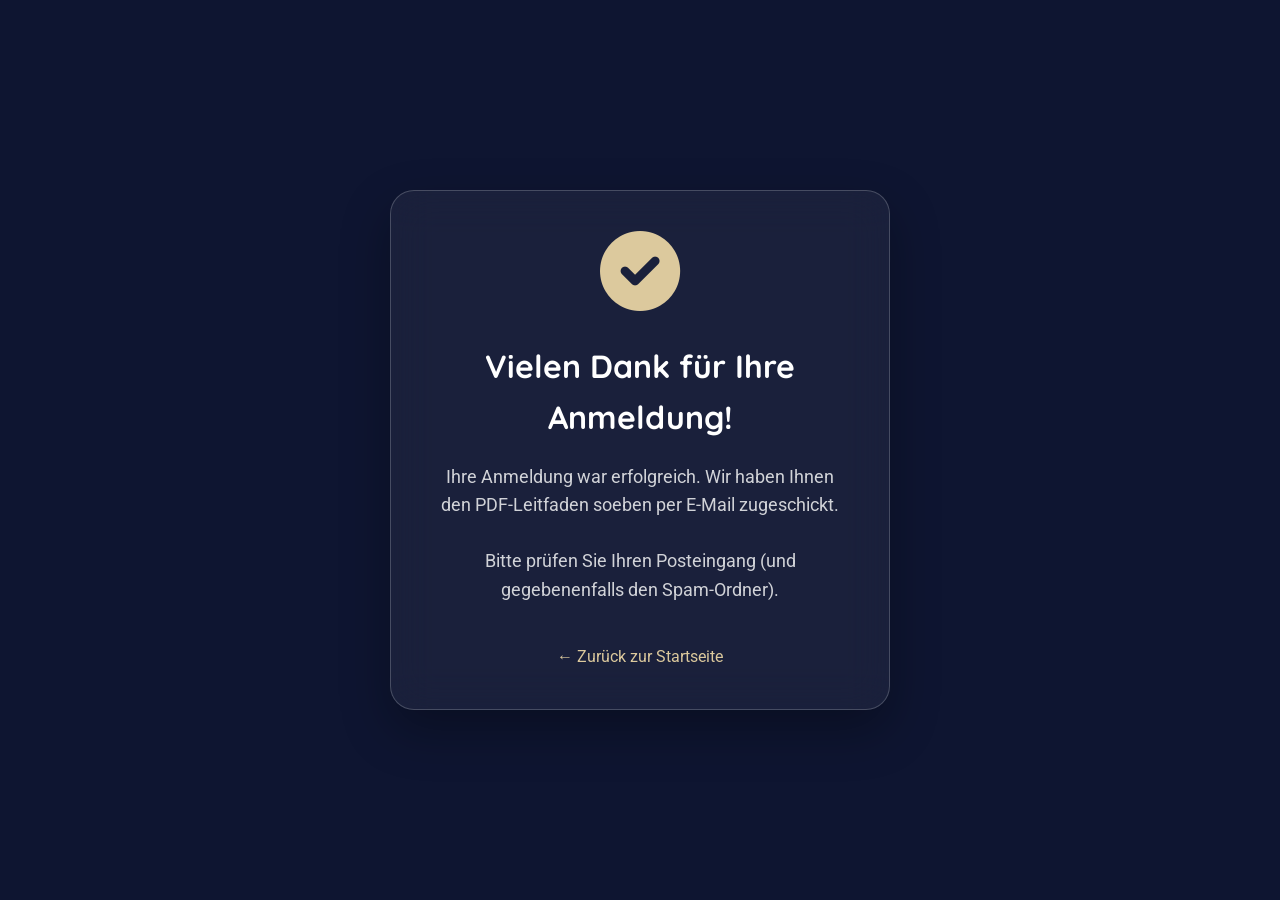
<file: danke.html>
<!DOCTYPE html>
<html lang="de">
<head>
    <meta charset="UTF-8">
    <meta name="viewport" content="width=device-width, initial-scale=1.0">
    <title>Vielen Dank! | Rechto</title>
    <link rel="preconnect" href="https://fonts.googleapis.com">
    <link rel="preconnect" href="https://fonts.gstatic.com" crossorigin>
    <link href="https://fonts.googleapis.com/css2?family=Quicksand:wght@400;500;600;700&family=Roboto:wght@300;400;500&display=swap" rel="stylesheet">
    <link rel="stylesheet" href="style.css">
    <link rel="stylesheet" href="https://cdnjs.cloudflare.com/ajax/libs/font-awesome/6.0.0/css/all.min.css">
</head>
<body style="background-color: var(--bg-dark); color: white; display: flex; align-items: center; justify-content: center; min-height: 100vh;">
    <div class="container" style="text-align: center; max-width: 600px;">
        <div class="form-card" style="margin: 0 auto;">
            <i class="fas fa-check-circle" style="font-size: 5rem; color: var(--secondary-color); margin-bottom: 30px;"></i>
            <h1 style="color: white; margin-bottom: 20px;">Vielen Dank für Ihre Anmeldung!</h1>
            <p style="color: rgba(255, 255, 255, 0.8); margin-bottom: 40px; font-size: 1.1rem; line-height: 1.6;">
                Ihre Anmeldung war erfolgreich. Wir haben Ihnen den PDF-Leitfaden soeben per E-Mail zugeschickt.<br><br>
                Bitte prüfen Sie Ihren Posteingang (und gegebenenfalls den Spam-Ordner).
            </p>
            <p style="margin-top: 30px;">
                <a href="index.html" style="color: var(--secondary-color); text-decoration: none;">&larr; Zurück zur Startseite</a>
            </p>
        </div>
    </div>
</body>
</html>
</file>
<file: style.css>
:root {
    --primary-color: #0E1531;
    --secondary-color: #DCC99D;
    --accent-color: #FF3E55;
    --text-color: #797979;
    --text-light: #F8FAFC;
    --bg-light: #FFFFFF;
    --bg-dark: #0E1531;
    --glass-bg: rgba(255, 255, 255, 0.1);
    --glass-border: rgba(255, 255, 255, 0.2);
    --shadow: 0 10px 30px rgba(0, 0, 0, 0.1);
    --container-width: 1200px;
}

* {
    margin: 0;
    padding: 0;
    box-sizing: border-box;
}

body {
    font-family: 'Roboto', sans-serif;
    line-height: 1.6;
    color: var(--text-color);
    background-color: var(--bg-light);
    overflow-x: hidden;
}

h1, h2, h3, h4 {
    font-family: 'Quicksand', sans-serif;
    font-weight: 700;
    color: var(--primary-color);
}

.container {
    max-width: var(--container-width);
    margin: 0 auto;
    padding: 0 20px;
}

.hidden {
    display: none;
}

/* Typography Helpers */
.text-gradient {
    background: linear-gradient(135deg, var(--secondary-color), #b8a67d);
    -webkit-background-clip: text;
    background-clip: text;
    -webkit-text-fill-color: transparent;
}

/* Buttons */
.btn {
    display: inline-block;
    padding: 12px 28px;
    border-radius: 50px;
    font-family: 'Quicksand', sans-serif;
    font-weight: 600;
    text-decoration: none;
    transition: all 0.3s ease;
    cursor: pointer;
    border: none;
    text-align: center;
}

.btn--primary {
    background-color: var(--secondary-color);
    color: var(--primary-color);
}

.btn--primary:hover {
    background-color: #c9b489;
    transform: translateY(-2px);
    box-shadow: 0 5px 15px rgba(220, 201, 157, 0.4);
}

.btn--secondary {
    background-color: var(--accent-color);
    color: white;
}

.btn--secondary:hover {
    background-color: #e6374c;
    transform: translateY(-2px);
    box-shadow: 0 5px 15px rgba(255, 62, 85, 0.4);
}

.btn--outline {
    border: 2px solid var(--secondary-color);
    color: var(--primary-color);
}

.btn--outline:hover {
    background-color: var(--secondary-color);
    color: var(--primary-color);
}

.btn--block {
    display: block;
    width: 100%;
}

/* Badge */
.badge {
    display: inline-block;
    padding: 6px 16px;
    background-color: rgba(255, 62, 85, 0.1);
    color: var(--accent-color);
    border-radius: 20px;
    font-size: 0.85rem;
    font-weight: 600;
    margin-bottom: 20px;
}

/* Header */
.header {
    padding: 20px 0;
    position: sticky;
    top: 0;
    background: rgba(255, 255, 255, 0.9);
    backdrop-filter: blur(10px);
    z-index: 1000;
    border-bottom: 1px solid rgba(0, 0, 0, 0.05);
}

.header__container {
    display: flex;
    justify-content: space-between;
    align-items: center;
}

.logo img {
    height: 40px;
}

.nav {
    display: flex;
    align-items: center;
    gap: 30px;
}

.nav__link {
    text-decoration: none;
    color: var(--primary-color);
    font-weight: 500;
    transition: color 0.3s;
}

.nav__link:hover {
    color: var(--accent-color);
}

/* Hero Section */
.hero {
    padding: 100px 0;
    background-color: var(--bg-dark);
    background-image: url('assets/rechto_hero_bg_1776667033455.png');
    background-size: cover;
    background-position: center;
    position: relative;
    color: white;
    min-height: 80vh;
    display: flex;
    align-items: center;
}

.hero::before {
    content: '';
    position: absolute;
    top: 0;
    left: 0;
    width: 100%;
    height: 100%;
    background: radial-gradient(circle at top left, rgba(14, 21, 49, 0.7), rgba(14, 21, 49, 0.9));
}

.hero__container {
    position: relative;
    z-index: 1;
    display: grid;
    grid-template-columns: 1fr 1fr;
    gap: 60px;
    align-items: center;
}

.hero__title {
    font-size: 3.5rem;
    line-height: 1.2;
    margin-bottom: 20px;
    color: white;
}

.hero__text {
    font-size: 1.15rem;
    margin-bottom: 40px;
    color: rgba(255, 255, 255, 0.8);
    max-width: 600px;
}

/* Form Card */
.form-card {
    background: rgba(255, 255, 255, 0.05);
    backdrop-filter: blur(20px);
    border: 1px solid var(--glass-border);
    padding: 40px;
    border-radius: 24px;
    box-shadow: 0 20px 50px rgba(0, 0, 0, 0.3);
    max-width: 500px;
}

.form__group {
    margin-bottom: 25px;
}

.form__label {
    display: block;
    margin-bottom: 10px;
    font-size: 0.9rem;
    font-weight: 500;
    color: rgba(255, 255, 255, 0.7);
}

.form__input {
    width: 100%;
    padding: 15px 20px;
    background: rgba(255, 255, 255, 0.1);
    border: 1px solid rgba(255, 255, 255, 0.2);
    border-radius: 12px;
    color: white;
    font-size: 1rem;
    transition: all 0.3s;
}

.form__input:focus {
    outline: none;
    border-color: var(--secondary-color);
    background: rgba(255, 255, 255, 0.15);
}

.form__hint {
    margin-top: 15px;
    font-size: 0.8rem;
    color: rgba(255, 255, 255, 0.5);
    text-align: center;
}

.form__hint a {
    color: var(--secondary-color);
    text-decoration: none;
}

/* Google requires the reCAPTCHA badge OR an equivalent text disclosure
   (used above) to remain visible - since we show the text, hide the
   floating badge that otherwise overlaps other page content. */
.grecaptcha-badge {
    visibility: hidden;
}

.checkbox-group {
    display: flex;
    align-items: flex-start;
    gap: 10px;
    margin-bottom: 20px;
}

.checkbox-group input {
    margin-top: 5px;
    cursor: pointer;
}

.checkbox-group label {
    font-size: 0.85rem;
    color: rgba(255, 255, 255, 0.7);
    line-height: 1.4;
    cursor: pointer;
}

.checkbox-group label a {
    color: var(--secondary-color);
    text-decoration: underline;
}

.form-success {
    text-align: center;
    padding: 20px 0;
}

.form-success i {
    font-size: 4rem;
    color: #4BB543;
    margin-bottom: 20px;
}

.form-success h3 {
    color: white;
    margin-bottom: 10px;
}

/* Visual Mockup */
.hero__visual {
    position: relative;
}

.mockup-container {
    position: relative;
    perspective: 1000px;
}

.mockup-img {
    width: 115%;
    max-width: none;
    margin-left: -7.5%;
    height: auto;
    border-radius: 10px;
    box-shadow: 20px 30px 60px rgba(0, 0, 0, 0.5);
    transform: rotateY(-10deg) rotateX(2deg) translateZ(0);
    transform-origin: center;
    transition: transform 0.5s ease, box-shadow 0.5s ease;
    backface-visibility: hidden;
    image-rendering: -webkit-optimize-contrast;
}

.mockup-container:hover .mockup-img {
    transform: rotateY(0deg) rotateX(0deg) translateZ(0);
    box-shadow: 25px 35px 70px rgba(0, 0, 0, 0.6);
}

.mockup-glow {
    position: absolute;
    top: 50%;
    left: 50%;
    transform: translate(-50%, -50%);
    width: 120%;
    height: 120%;
    background: radial-gradient(circle, rgba(220, 201, 157, 0.15) 0%, transparent 70%);
    z-index: -1;
}

/* Benefits Section */
.benefits {
    padding: 100px 0;
    background-color: #F9FAFB;
}

.section-header {
    text-align: center;
    margin-bottom: 60px;
}

.section-title {
    font-size: 2.5rem;
    margin-bottom: 15px;
}

.section-subtitle {
    font-size: 1.1rem;
    color: var(--text-color);
}

.benefits__grid {
    display: grid;
    grid-template-columns: repeat(3, 1fr);
    gap: 30px;
}

.benefit-card {
    background: white;
    padding: 40px;
    border-radius: 20px;
    box-shadow: var(--shadow);
    transition: transform 0.3s;
    text-align: center;
}

.benefit-card:hover {
    transform: translateY(-10px);
}

.benefit-card__icon {
    width: 70px;
    height: 70px;
    background: rgba(14, 21, 49, 0.05);
    border-radius: 50%;
    display: flex;
    align-items: center;
    justify-content: center;
    margin: 0 auto 25px;
    font-size: 1.5rem;
    color: var(--accent-color);
}

.benefit-card__title {
    margin-bottom: 15px;
    font-size: 1.3rem;
}

/* Trust Section */
.trust {
    padding: 100px 0;
}

.trust__container {
    display: grid;
    grid-template-columns: 1fr 1fr;
    gap: 80px;
    align-items: center;
}

.trust__image img {
    width: 100%;
    border-radius: 24px;
    box-shadow: var(--shadow);
    image-rendering: -webkit-optimize-contrast;
    transform: translateZ(0);
    backface-visibility: hidden;
}

.trust__list {
    list-style: none;
    margin: 30px 0;
}

.trust__list li {
    margin-bottom: 15px;
    display: flex;
    align-items: flex-start;
    gap: 15px;
    font-weight: 500;
    color: var(--primary-color);
}

.trust__list i {
    color: #4BB543;
    margin-top: 5px;
}

/* Footer */
.footer {
    background: var(--bg-dark);
    color: white;
    padding: 80px 0 40px;
}

.footer__container {
    display: grid;
    grid-template-columns: 2fr 1fr 1fr;
    gap: 60px;
    margin-bottom: 60px;
}

.footer__logo {
    height: 45px;
    margin-bottom: 15px;
    filter: brightness(1.2); /* Dezent aufhellen für dunklen Hintergrund */
}

.footer__brand p {
    color: var(--secondary-color);
    font-size: 0.85rem;
    text-transform: uppercase;
    letter-spacing: 1.5px;
    font-weight: 600;
    opacity: 0.9;
}

.footer__links {
    display: flex;
    flex-direction: column;
    gap: 15px;
}

.footer__links a {
    color: rgba(255, 255, 255, 0.6);
    text-decoration: none;
    transition: color 0.3s;
}

.footer__links a:hover {
    color: var(--secondary-color);
}

.footer__social {
    display: flex;
    gap: 20px;
}

.footer__social a {
    width: 45px;
    height: 45px;
    background: rgba(255, 255, 255, 0.1);
    border-radius: 50%;
    display: flex;
    align-items: center;
    justify-content: center;
    color: white;
    font-size: 1.2rem;
    transition: all 0.3s;
}

.footer__social a:hover {
    background: var(--secondary-color);
    color: var(--primary-color);
    transform: translateY(-5px);
}

.footer__bottom {
    border-top: 1px solid rgba(255, 255, 255, 0.1);
    padding-top: 40px;
    text-align: center;
    font-size: 0.9rem;
    color: rgba(255, 255, 255, 0.4);
}

/* Responsive */
@media (max-width: 1024px) {
    .hero__title {
        font-size: 2.8rem;
    }
    .hero__container, .trust__container {
        grid-template-columns: 1fr;
        gap: 40px;
    }
    .hero__content {
        text-align: center;
    }
    .hero__text {
        margin: 0 auto 40px;
    }
    .form-card {
        margin: 0 auto;
    }
    .hero__visual {
        max-width: 400px;
        margin: 0 auto;
    }
}

@media (max-width: 768px) {
    .nav {
        display: none;
    }
    .benefits__grid {
        grid-template-columns: 1fr;
    }
    .footer__container {
        grid-template-columns: 1fr;
        gap: 40px;
    }
}
</file>
